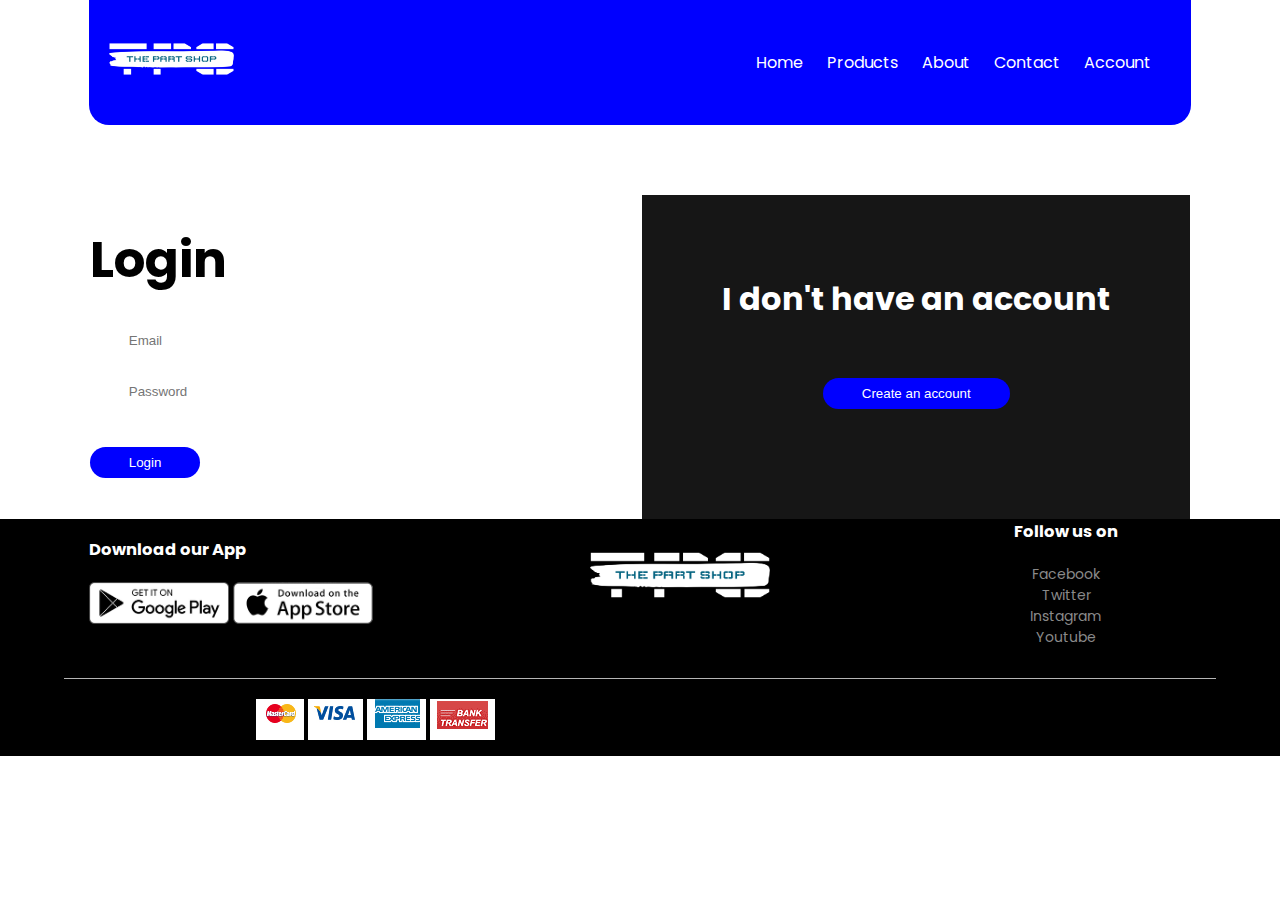
<file: index.html>
<!DOCTYPE html>
<html lang="en">
<head>
    <meta charset="UTF-8">
    <meta http-equiv="X-UA-Compatible" content="IE=edge">
    <meta name="viewport" content="width=device-width, initial-scale=1.0">
    <title>Login</title>
    <link rel="stylesheet" href="style.css">
    <link rel="preconnect" href="https://fonts.googleapis.com">
<link rel="preconnect" href="https://fonts.gstatic.com" crossorigin>
<link href="https://fonts.googleapis.com/css2?family=Poppins:wght@200;300&display=swap" rel="stylesheet">
</head>
<body>

<div class="header">
    <div class="container">
    <div class = "navbar">
        <div class="logo">
            <a href=""><img src="png/logo-no-background.png" width="125px" alt=""></a>
        </div>
        <nav>
            <ul>
                <li><a href="">Home</a></li>
                <li><a href="">Products</a></li>
                <li><a href="">About</a></li>
                <li><a href="">Contact</a></li>
                <li><a href="">Account</a></li>
            </ul>
        </nav>
    </div>

    <div class = "row">
        <div class="col2">
            <h1>Login</h1>
            <form>  
                <input type="email" class="email" id="email" name="email" placeholder="Email"><br>
                <input type="password" class="password" id="password" name="password" placeholder="Password"><br>
                <input type="submit" class="loginBtn" value="Login">
              </form>
        </div>

        <div class="col21">
            <h1>I don't have an account</h1> <br>
        <form action="createAccount.html">
            <input type="submit" class="btn2" value="Create an account">
        </form>
        </div>

    </div>



</div>
</div>




<div class="footer">
    <div class="container">
        <div class="row">
            <div class="footer-col-1">
                <h3>Download our App</h3>
                <div class="app-logo">
                    <a href="https://play.google.com/store/apps/?hl=en&gl=US"><img src="images/play-store.png" alt=""></a>
                    <a href="https://www.apple.com/app-store/"><img src="images/app-store.png" alt=""></a>
                </div>
            </div>
            <div class="footer-col-2">
                <img src="png/logo-no-background.png" alt="">
                </div>


            <div class="footer-col-4">
                <h3>Follow us on</h3>
                <ul>
                    <li><a href="https://www.facebook.com/">Facebook</a> </li>
                    <li><a href="https://twitter.com/home?lang=en">Twitter</a> </li>
                    <li><a href="https://www.instagram.com/">Instagram</a></li>
                    <li><a href="https://www.youtube.com/">Youtube</a></li>
                </ul>
            </div>
        </div>
    </div>
    <hr>
    <div class="payments">
        <img src="pay/01.jpg" alt="">
        <img src="pay/02.jpg" alt="">
        <img src="pay/03.jpg" alt="">
        <img src="pay/09.jpg" alt="">
    </div>
</div>

</body>
</html>
</file>
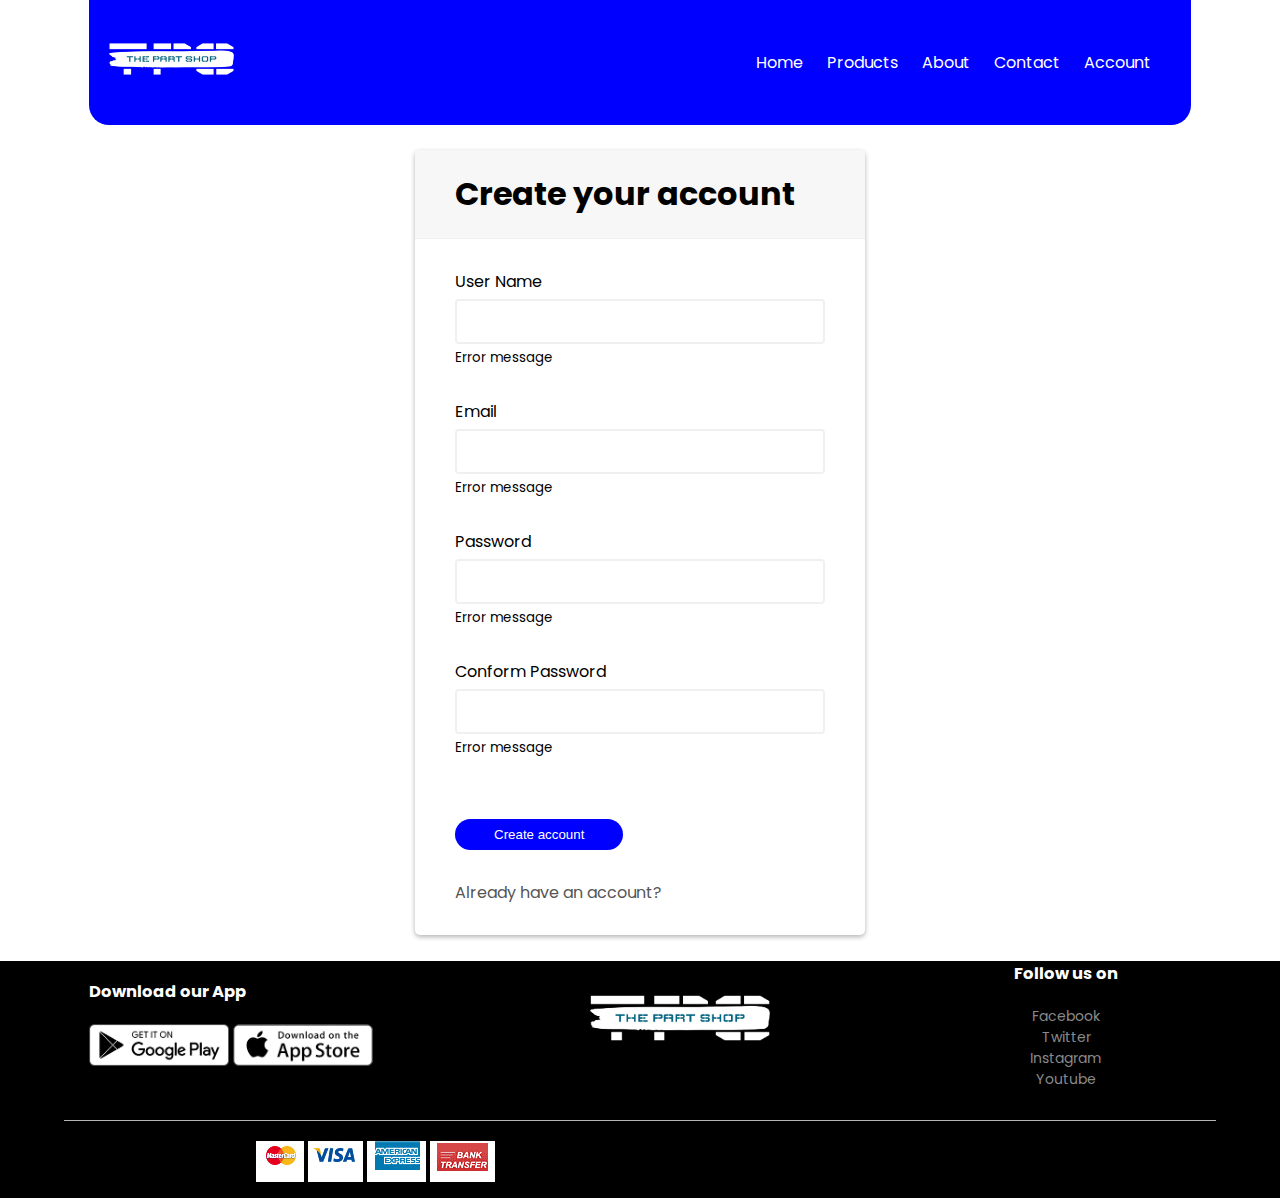
<file: createAccount.html>
<!DOCTYPE html>
<html lang="en">
<head>
    <meta charset="UTF-8">
    <meta http-equiv="X-UA-Compatible" content="IE=edge">
    <meta name="viewport" content="width=device-width, initial-scale=1.0">
    <title>Create Account</title>
    <link rel="stylesheet" href="style.css">
    <link rel="preconnect" href="https://fonts.googleapis.com">
<link rel="preconnect" href="https://fonts.gstatic.com" crossorigin>
<link href="https://fonts.googleapis.com/css2?family=Poppins:wght@200;300&display=swap" rel="stylesheet">
</head>
<body>

    <div class="header">
        <div class="container">
            <div class = "navbar">
                <div class="logo">
                    <a href=""><img src="png/logo-no-background.png" width="125px" alt=""></a>
                </div>
                <nav>
                    <ul>
                        <li><a href="">Home</a></li>
                        <li><a href="">Products</a></li>
                        <li><a href="">About</a></li>
                        <li><a href="">Contact</a></li>
                        <li><a href="">Account</a></li>
                    </ul>
                </nav>
            </div>

            <!--div class = "row">
                <div class="col2">
                    <h1>Create an Account</h1>
                    <form>  
                        <input type="email" class="email" id="email" name="email" placeholder="Email"><br>
                        <input type="password" class="password" id="password" name="password" placeholder="Password"><br>
                        <input type="password" class="password" id="confirmpassword" name="confirmpassword" placeholder="Confirm Password"> <br>
                        <input type="submit" class="loginBtn" value="Create Account">
                        <a href="index.html" > <strong>Back to Login</strong> </a>
                    </form>
                </div>
            </div-->
        </div>
   </div>
   <div class="mainbox">
    <div class="box">
        <div class="htitle">
            <h1>Create your account</h1>
        </div>
    
        <form action="signup.php" method="post" class="form" id="signup" novalidate>
            <div class="txt_field" >
                <label for="name">User Name</label>
                <input type="text" id="name" name="name">
                <i class="fas fa-check-circle"></i>
                <i class="fas fa-exclamation-circle"></i>
                <small>Error message</small>
                
            </div>
            <div class="txt_field" >
                <label for="email">Email</label>
                <input type="text" id="email" name="email">
                <i class="fas fa-check-circle"></i>
                <i class="fas fa-exclamation-circle"></i>
                <small>Error message</small>
                
                
            </div>
            <div class="txt_field" >
                <label for="password">Password</label>
                <input type="password" id="password" name="password">
                <i class="fas fa-check-circle"></i>
                <i class="fas fa-exclamation-circle"></i>
                <small>Error message</small>
                
            </div>
            <div  class="txt_field">
                <label for="conform_password">Conform Password</label>
                <input type="password" id="conform_password" name="conform_password">
                <i class="fas fa-check-circle"></i>
                <i class="fas fa-exclamation-circle"></i>
                <small>Error message</small>
                
            </div>
            <input type="submit" value="Create account" class="loginBtn" id="submit" name="submit">
            <div >
                <p>Already have an account? <a href="index.html"><strong> Sign in</strong></a></p>               
            </div>
            
        </form>
    </div>
   </div>
   

   <div class="footer" >
        <div class="container">
            <div class="row">
                <div class="footer-col-1">
                    <h3>Download our App</h3>
                    <div class="app-logo">
                        <a href="https://play.google.com/store/apps/?hl=en&gl=US"><img src="images/play-store.png" alt=""></a>
                        <a href="https://www.apple.com/app-store/"><img src="images/app-store.png" alt=""></a>
                    </div>
                </div>
                <div class="footer-col-2">
                    <img src="png/logo-no-background.png" alt="">
                    </div>


                <div class="footer-col-4">
                    <h3>Follow us on</h3>
                    <ul>
                        <li><a href="https://www.facebook.com/">Facebook</a> </li>
                        <li><a href="https://twitter.com/home?lang=en">Twitter</a> </li>
                        <li><a href="https://www.instagram.com/">Instagram</a></li>
                        <li><a href="https://www.youtube.com/">Youtube</a></li>
                    </ul>
                </div>
            </div>
        </div>
        <hr>
        <div class="payments">
            <img src="pay/01.jpg" alt="">
            <img src="pay/02.jpg" alt="">
            <img src="pay/03.jpg" alt="">
            <img src="pay/09.jpg" alt="">
        </div>
    </div>
</body>
</html>
</file>
<file: style.css>
*{
    margin: 0;
    padding: 0;
    box-sizing: border-box;
    height: max-content;
   
}

body{
    height: 100%;
    width: 100%;
    font-family: 'Poppins', sans-serif;
    display: table;
    margin: 0;
}

.mainbox {
    display: table-row;
}
.box {
	background-color: white;
	border-radius: 5px;
	box-shadow: 0 2px 5px rgba(0, 0, 0, 0.3);
	overflow: hidden;
	width: 450px;
	max-width: 90%;
    margin: 2% auto;
    align-self: center;
}

.htitle {
	border-bottom: 1px solid #f0f0f0;
	background-color: #f7f7f7;
	padding: 20px 40px;
}

.htitle h1 {
	margin: 13;
	/*test*/
}

.form {
	padding: 30px 40px;	
}

.txt_field {
	margin-bottom: 10px;
	padding-bottom: 20px;
	position: relative;
}

.txt_field label {
	display: inline-block;
	margin-bottom: 5px;
}

.txt_field input {
	border: 2px solid #f0f0f0;
	border-radius: 4px;
	display: block;
	font-family: inherit;
	font-size: 14px;
	padding: 10px;
	width: 100%;
}

.navbar{
    display: flex;
    align-items: center;
    padding: 20px;
    margin: 0px;
    max-width: 100%;
    background:blue;
    border-bottom-left-radius: 20px;
    border-bottom-right-radius: 20px;
}

nav{
    flex: 1;
    text-align: right;
}

nav ul{
    display: inline-block;
    list-style-type: none; 
}

nav ul li{
    display: inline-block;
    margin-right: 20px;
}

a{
    text-decoration: none;
    color: white;
}

p{
    color: #555;
}

.container{
    max-width: 90%;
    margin: auto;
    padding-left: 25px;
    padding-right: 25px;
  
    
}

.row{
    display: flex;
    align-items: center;
    flex-wrap: wrap;
    justify-content: space-around;
}

.col2{
    flex-basis: 50%;
    min-width: 300px;
}

.col2 img{
    max-width: 100%;
    padding: 50px 0px;
}

.col2 h1{
    font-size: 50px;
    line-height: 60px;
    margin: 25px 0;
}

.btn{
    display: inline-block;
    background: blue;
    color: white;
    padding: 8px 39px;
    margin: 30px 0;
    border-radius: 30px;
}

.loginBtn{
    display: inline-block;
    background: blue;
    color: white;
    padding: 8px 39px;
    margin: 30px 0;
    border-radius: 30px;
    cursor: pointer;
    border: blue;
}

.btn2{
    display: inline-block;
    background: blue;
    color: white;
    padding: 8px 39px;
    margin: 30px 0;
    border-radius: 30px;
    border: none;
    cursor: pointer;
}

.email{
    border-radius: 10px;
    display: inline-block;
    padding: 8px 39px;
    margin: 10px 0;
    border: none;
    width: 60%;
    outline: 0;
}

.password{
    border-radius: 10px;
    display: inline-block;
    padding: 8px 39px;
    margin: 10px 0;
    border: none;
    width: 60%;
}

.col2 a{
    margin-left: 80px;
    color: #000;
}

.col2 a:hover{
    color: blue;
}

.header{
    /*background: radial-gradient( grey, white);*/
    width: 100%;
    max-width: fit-content;
    display: table-row;
}

.header .row{
    margin-top: 70px;
}

.categories{
    padding-top: 50px;
    margin: 70px 0;
}

.col3{
    flex-basis: 30%;
    min-width: 250px;
    margin-bottom: 30px;
}
.col3 img{
    width: 100%;   
}

.categories .row{
    max-width: 1080px;
    margin: auto;
    padding-left: 25px;
    padding-right: 25px;
}

.col4{
    flex-basis: 25%;
    padding: 10px;
    min-width: 200px;
    margin-bottom: 50px;
    padding-top: 80px;
}
.col4 img{
    width: 100%;
}

.fpp{
    padding-top: 60px;
   
    position: relative;
    text-align: center;
    color: #555;
}

fpp::after{
    content: '';
    background: orange;
    height: 5px;
    width: 20px;
    border-radius: 5px;
    position: absolute;
    bottom: 0;
    left: 50%;
    transform: translateX(-50%);
}

.footer{
    background: #000;
    color: #8a8a8a;
    font-size: 14px;
    display: table-row;
    height: auto;
    width: 100%;
    position: absolute;
    margin-bottom: 0;
    
}
.footer hr{
    border: none;
    background: #b5b5b5;
    height: 1px;
    max-width: 90%;
    margin: 20px auto;
    align-self: center;
}

.copyright{
    text-align: center;
}

.payments{
    
    align-self: center;
    width: 90%;
    align-self: center;
    margin: 10px 20%;
}

.payments img{
    padding: auto ;
    align-self: center;
    
}

.footer p{
    color: #8a8a8a;
}

.footer h3{
    color: #fff;
    margin-bottom: 20px;
}

.footer-col-1, .footer-col-2, .footer-col-3, .footer-col-4{
    min-width: 250px;
    margin-bottom: 10px;
    
}

.footer-col-1{
    flex-basis: 30%;
}

.footer-col-2{
    flex: 1;
    text-align: center;
}

.footer-col-2 img{
    width: 180px;
    margin-bottom: 10px;
}

.footer-col-3, .footer-col-4{
    flex-basis: 12%;
    text-align: center;
}

ul{
    list-style-type: none;
}

.app-logo{
    margin-top: 20px;
}

.app-logo img{
    width: 140px;
}

.footer-col-4 li a{
    color: #8a8a8a;
}
.footer-col-4 li a:hover{
    color: white;
}

.col21{
    display: flex;
    flex-direction: column;
    align-items: center;
    justify-content: center;
    padding: 5em;
    background: #161616;
    color: #fff;
    text-align: center;

}

.mc{
    align-items: center;
}
</file>
